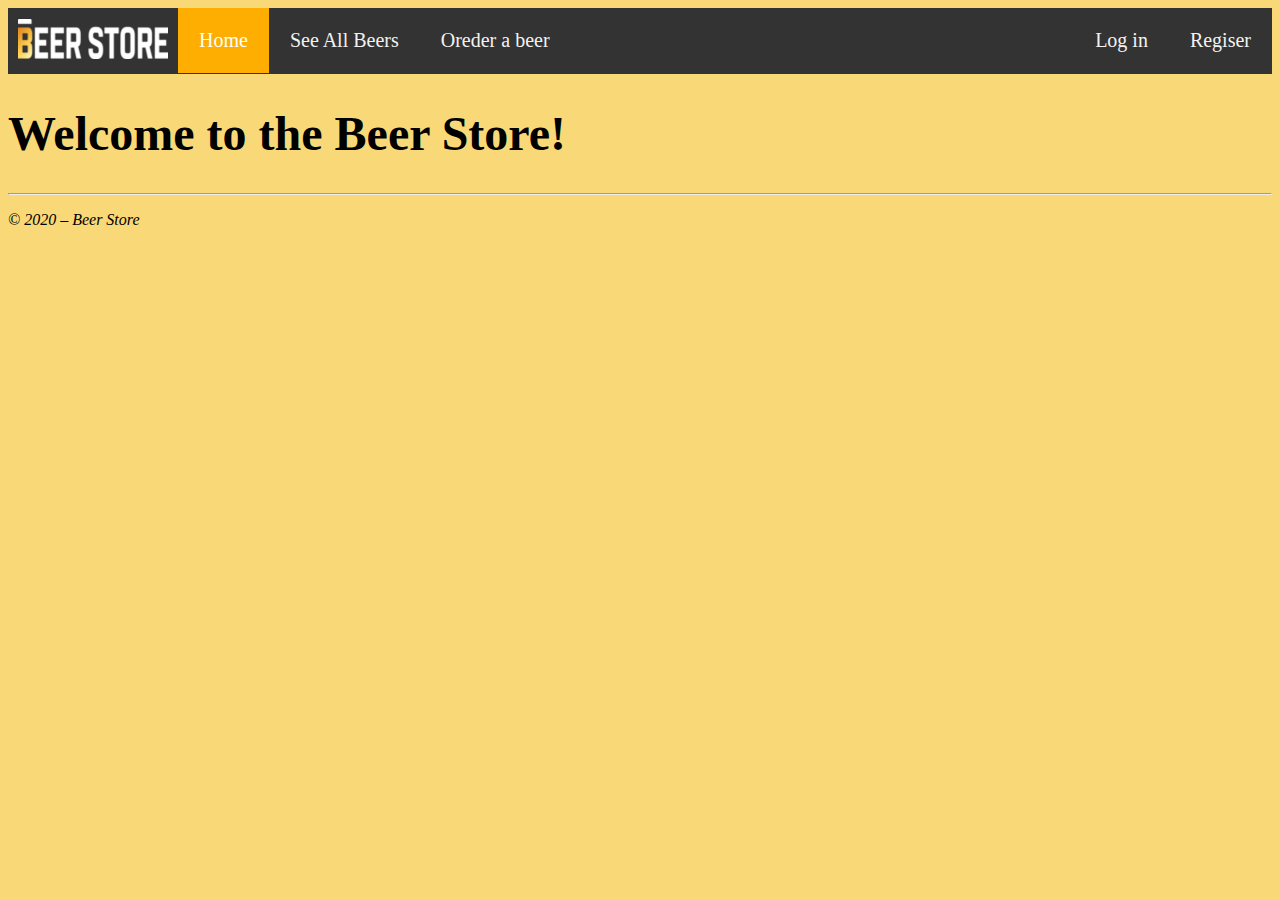
<file: style/index.html>
<!DOCTYPE html>
<html lang="en">
<head>
    <meta charset="UTF-8">
    <meta http-equiv="X-UA-Compatible" content="IE=edge">
    <meta name="viewport" content="width=device-width, initial-scale=1.0">
    <title>Beer store</title>
    <link rel="stylesheet" href="/style/style.css">
</head>
<body>
    <nav>
<div class="topnav">
    <a class="logo" href="index.html"> <img src="/images/logo.png" alt=""></a>
    <a class="active" href="index.html">Home</a>
    <a href="all-beers-html">See All Beers</a>
    <a href="order.html">Oreder a beer</a>
    <a class="right" href="register.html"> Regiser</a>
    <a class="right" href="login.html"> Log in</a>
</div>
    </nav>
    <main>
<h1>Welcome to the <span>Beer</span>  Store!</h1>
    </main>
    <footer>
        <hr>
        <p> <em>&copy; 2020 &ndash; Beer Store</em></p>
    </footer>
</body>
</html>
</file>
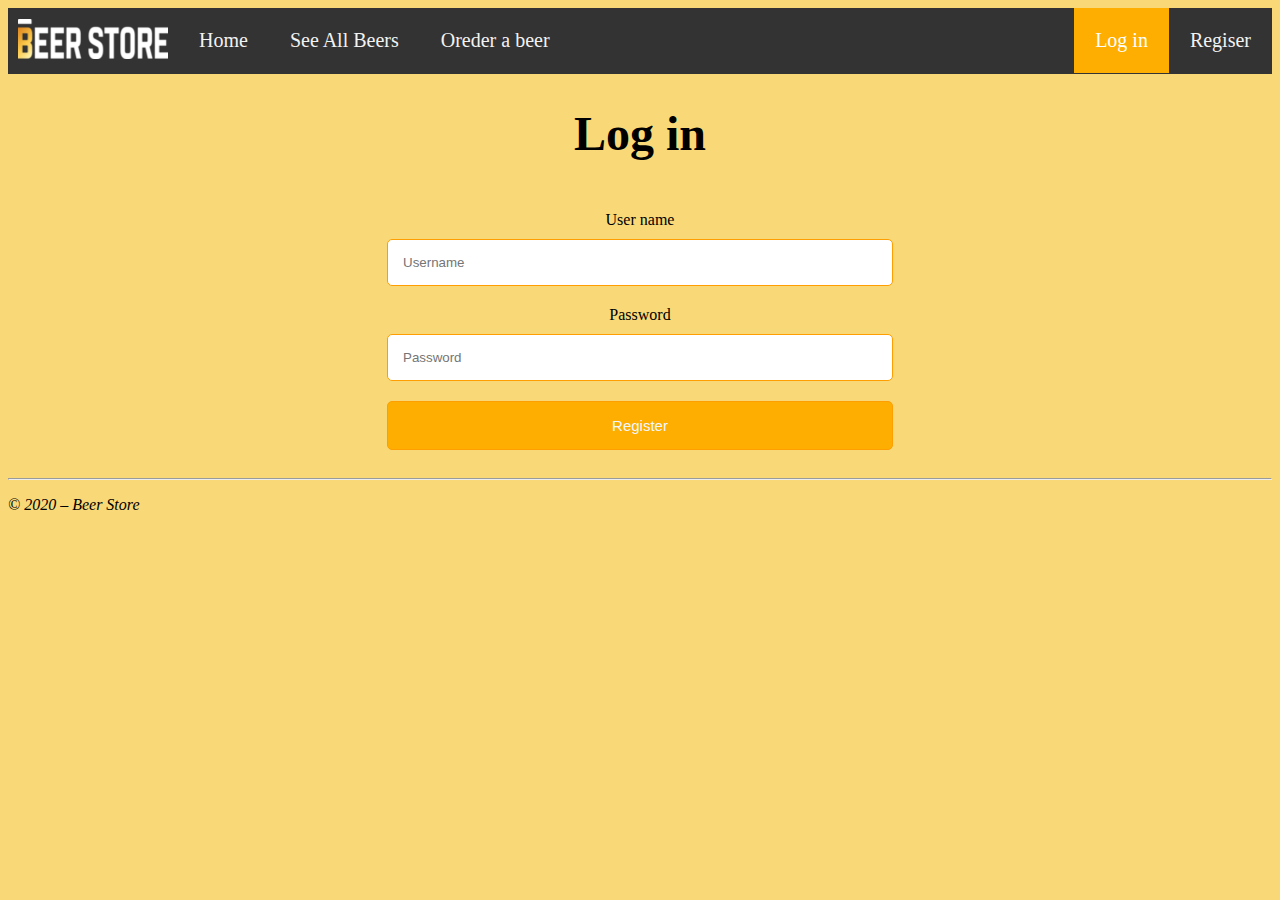
<file: login.html>
<!DOCTYPE html>
<html lang="en">
<head>
    <meta charset="UTF-8">
    <meta http-equiv="X-UA-Compatible" content="IE=edge">
    <meta name="viewport" content="width=device-width, initial-scale=1.0">
    <title>Beer store</title>
    <link rel="stylesheet" href="/style/form.css">
</head>
<body>
    <nav>
<div class="topnav">
    <a class="logo" href="index.html"> <img src="/images/logo.png" alt=""></a>
    <a  href="index.html">Home</a>
    <a href="all-beers.html">See All Beers</a>
    <a href="order.html">Oreder a beer</a>
    <a class="right " href="register.html"> Regiser</a>
    <a class="right active" href="login.html"> Log in</a>
</div>
    </nav>
    <main>
<center>
<h1>Log in</h1>
<br>
<form action="">



<label for="usernae">User name</label>
<br>
<input type="text"   placeholder="Username" id="username">



<label for="password">Password</label>
<br>
<input type="password"   placeholder="Password" id="password">

<input type="submit" value="Register">


</form>

</center>
    </main>
    <footer>
        <hr>
        <p> <em>&copy; 2020 &ndash; Beer Store</em></p>
    </footer>
</body>
</html>
</file>
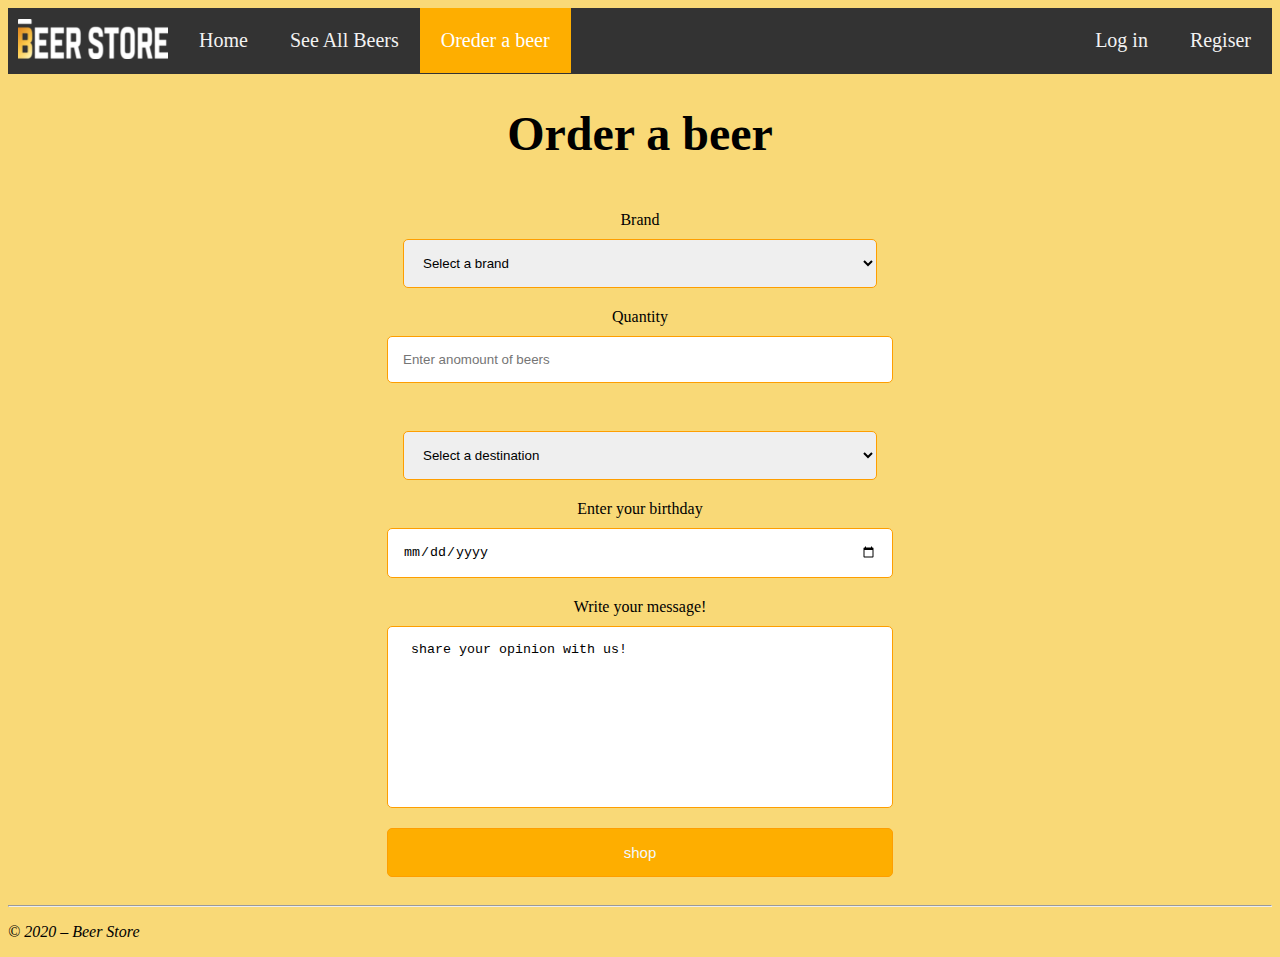
<file: style/order.html>
<!DOCTYPE html>
<html lang="en">
<head>
    <meta charset="UTF-8">
    <meta http-equiv="X-UA-Compatible" content="IE=edge">
    <meta name="viewport" content="width=device-width, initial-scale=1.0">
    <title>Beer store</title>
    <link rel="stylesheet" href="/style/form.css">
</head>
<body>
    <nav>
<div class="topnav">
    <a class="logo" href="index.html"> <img src="/images/logo.png" alt=""></a>
    <a  href="index.html">Home</a>
    <a href="all-beers-html">See All Beers</a>
    <a class="active" href="order.html">Oreder a beer</a>
    <a class="right " href="register.html"> Regiser</a>
    <a class="right" href="login.html"> Log in</a>
</div>
    </nav>
    <main>
<center>
<h1> Order a beer</h1>
<br>
<form action="">

<label for="brand">Brand</label>
<br>
<select name="brand" id="brand">
    <option selected disabled >Select a brand</option>

    <option value="">Hinicken</option>
    <option value="">Corona</option>
    <option value="">Stella</option>
    <option value="">Carlborg</option>
</select>

<label for="q">Quantity</label>
<br>
<input type="number"   placeholder="Enter anomount of beers" id="q" min="1" max="15">

<br>


<select name="destination" id="des">
    <option selected disabled >Select a destination</option>

    <option value="">address1</option>
    <option value="">add2</option>
    <option value="">add3</option>
    <option value="">add4</option>
</select>
<label for="birthday">Enter your birthday</label>
<br>
<input type="date"   placeholder="birthday" >

<label for="password">Write your message!</label>

<br>
<textarea name="message" id="" cols="30" rows="10"> share your opinion with us!</textarea>

<input type="submit" value="shop">

</form>

</center>
    </main>
    <footer>
        <hr>
        <p> <em>&copy; 2020 &ndash; Beer Store</em></p>
    </footer>
</body>
</html>
</file>
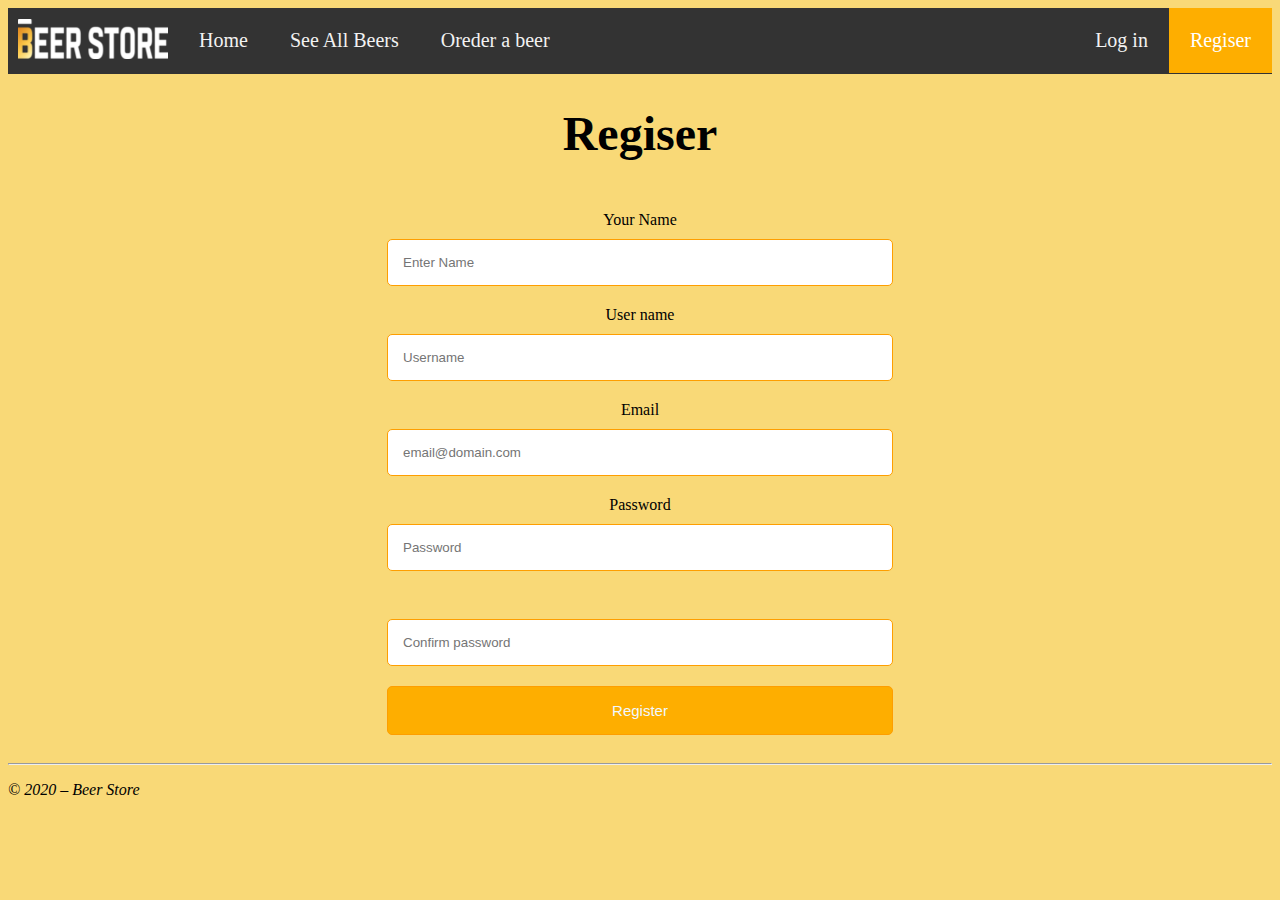
<file: style/register.html>
<!DOCTYPE html>
<html lang="en">
<head>
    <meta charset="UTF-8">
    <meta http-equiv="X-UA-Compatible" content="IE=edge">
    <meta name="viewport" content="width=device-width, initial-scale=1.0">
    <title>Beer store</title>
    <link rel="stylesheet" href="/style/form.css">
</head>
<body>
    <nav>
<div class="topnav">
    <a class="logo" href="index.html"> <img src="/images/logo.png" alt=""></a>
    <a  href="index.html">Home</a>
    <a href="all-beers-html">See All Beers</a>
    <a href="order.html">Oreder a beer</a>
    <a class="right active" href="register.html"> Regiser</a>
    <a class="right" href="login.html"> Log in</a>
</div>
    </nav>
    <main>
<center>
<h1>Regiser</h1>
<br>
<form action="">

<label for="name">Your Name</label>
<br>
<input type="text"   placeholder="Enter Name" id="name">

<label for="usernae">User name</label>
<br>
<input type="text"   placeholder="Username" id="username">

<label for="email">Email</label>
<br>
<input type="email"   placeholder="email@domain.com" id="email">

<label for="password">Password</label>
<br>
<input type="password"   placeholder="Password" id="password">


<br>
<input type="password"   placeholder="Confirm password" id="con">

<input type="submit" value="Register">

</form>

</center>
    </main>
    <footer>
        <hr>
        <p> <em>&copy; 2020 &ndash; Beer Store</em></p>
    </footer>
</body>
</html>
</file>
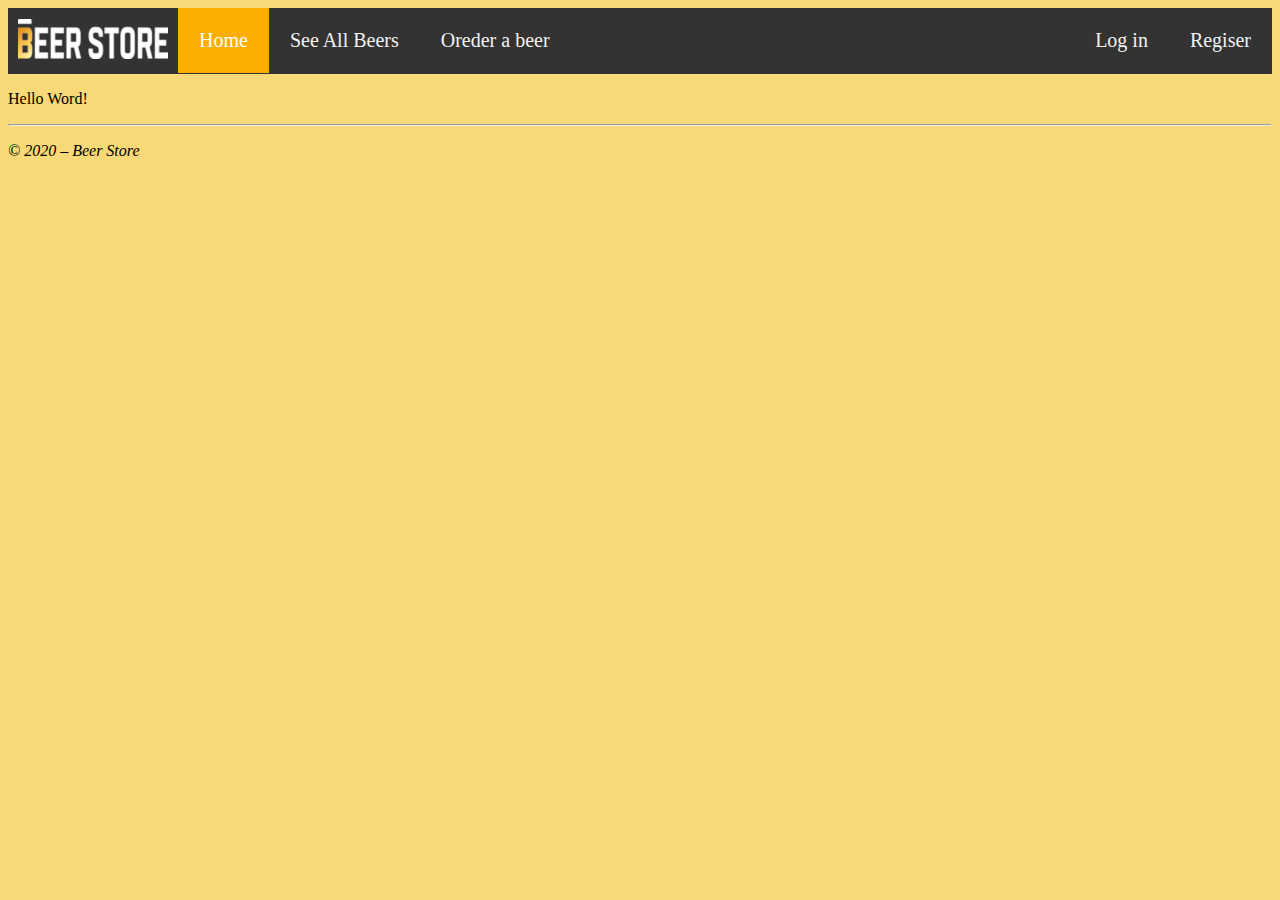
<file: style/template.html>
<!DOCTYPE html>
<html lang="en">
<head>
    <meta charset="UTF-8">
    <meta http-equiv="X-UA-Compatible" content="IE=edge">
    <meta name="viewport" content="width=device-width, initial-scale=1.0">
    <title>Beer store</title>
    <link rel="stylesheet" href="/style/style.css">
</head>
<body>
    <nav>
<div class="topnav">
    <a class="logo" href="index.html"> <img src="/images/logo.png" alt=""></a>
    <a class="active" href="index.html">Home</a>
    <a href="all-beers-html">See All Beers</a>
    <a href="order.html">Oreder a beer</a>
    <a class="right" href="register.html"> Regiser</a>
    <a class="right" href="login.html"> Log in</a>
</div>
    </nav>
    <main>
<p>Hello Word!</p>
    </main>
    <footer>
        <hr>
        <p> <em>&copy; 2020 &ndash; Beer Store</em></p>
    </footer>
</body>
</html>
</file>
<file: style/style.css>
body{
    background-color: #F9D977;
    font-family: 'calibri';
}

.topnav {

    background-color: #333;
    overflow: hidden;
}

.topnav a{

float: left;
display: block;
color: #f2f2f2;
text-align: center;
padding: 21px;
text-decoration: none;
font-size: 20px;


}



.topnav a.logo{


    padding: 10px;
    margin-top: 1px;
}

.topnav a.right{

    float:right
}


.topnav a:hover{
    background-color: #ddd;
    color: black;
}


.topnav a.active{
    background-color:#FEAE00 ;
    color: white;
}
main h1{


    font-size: 48px;
}

main table{

    width: 100%;
    border: 1px solid #FEAE00;
    border-spacing: 0px;
}

main th, td{


    width: 25%;
    padding: 15px;
    text-align: left;
}

main td{
    vertical-align: bottom;
}

main th{
    background-color: #FEAE00;
    color: white;
}


main table img{
width: 100px;
height: auto;

}

main tr:nth-child(odd){

background-color: white;

}
</file>
<file: style/form.css>
form {
    width:50%;
    margin: 0 auto;
    }

/* Makes responsive fields. Sets size and field alignment.*/


input[type="number"],input[type="date"], input[type="email"],input[type="text"],input[type="password"] ,textarea{
    display: block;
    margin-bottom: 20px;
    margin-top: 10px;
    width:75%;
    padding: 15px;
    border-radius:5px;
    border:1px solid #FE9E00;
}

select{
     display: block;
    margin-bottom: 20px;
    margin-top: 10px;
    width:75%;
    padding: 15px;
    border-radius:5px;
    border:1px solid #FE9E00;
}

textarea {
    resize: none;
}

input[type=submit] {
    margin-bottom: 20px;
    width:80%;
    padding: 15px;
    border-radius:5px;
    border:1px solid #FE9E00;
    background-color: #FEAE00;
    color: aliceblue;
    font-size:15px;
    cursor:pointer;
    }

input[type=submit]:hover {
    background-color: #FE7300;
    }




    body{
    background-color: #F9D977;
    font-family: 'calibri';
}

.topnav {

    background-color: #333;
    overflow: hidden;
}

.topnav a{

float: left;
display: block;
color: #f2f2f2;
text-align: center;
padding: 21px;
text-decoration: none;
font-size: 20px;


}



.topnav a.logo{


    padding: 10px;
    margin-top: 1px;
}

.topnav a.right{

    float:right
}


.topnav a:hover{
    background-color: #ddd;
    color: black;
}


.topnav a.active{
    background-color:#FEAE00 ;
    color: white;
}
main h1{


    font-size: 48px;
}
</file>
